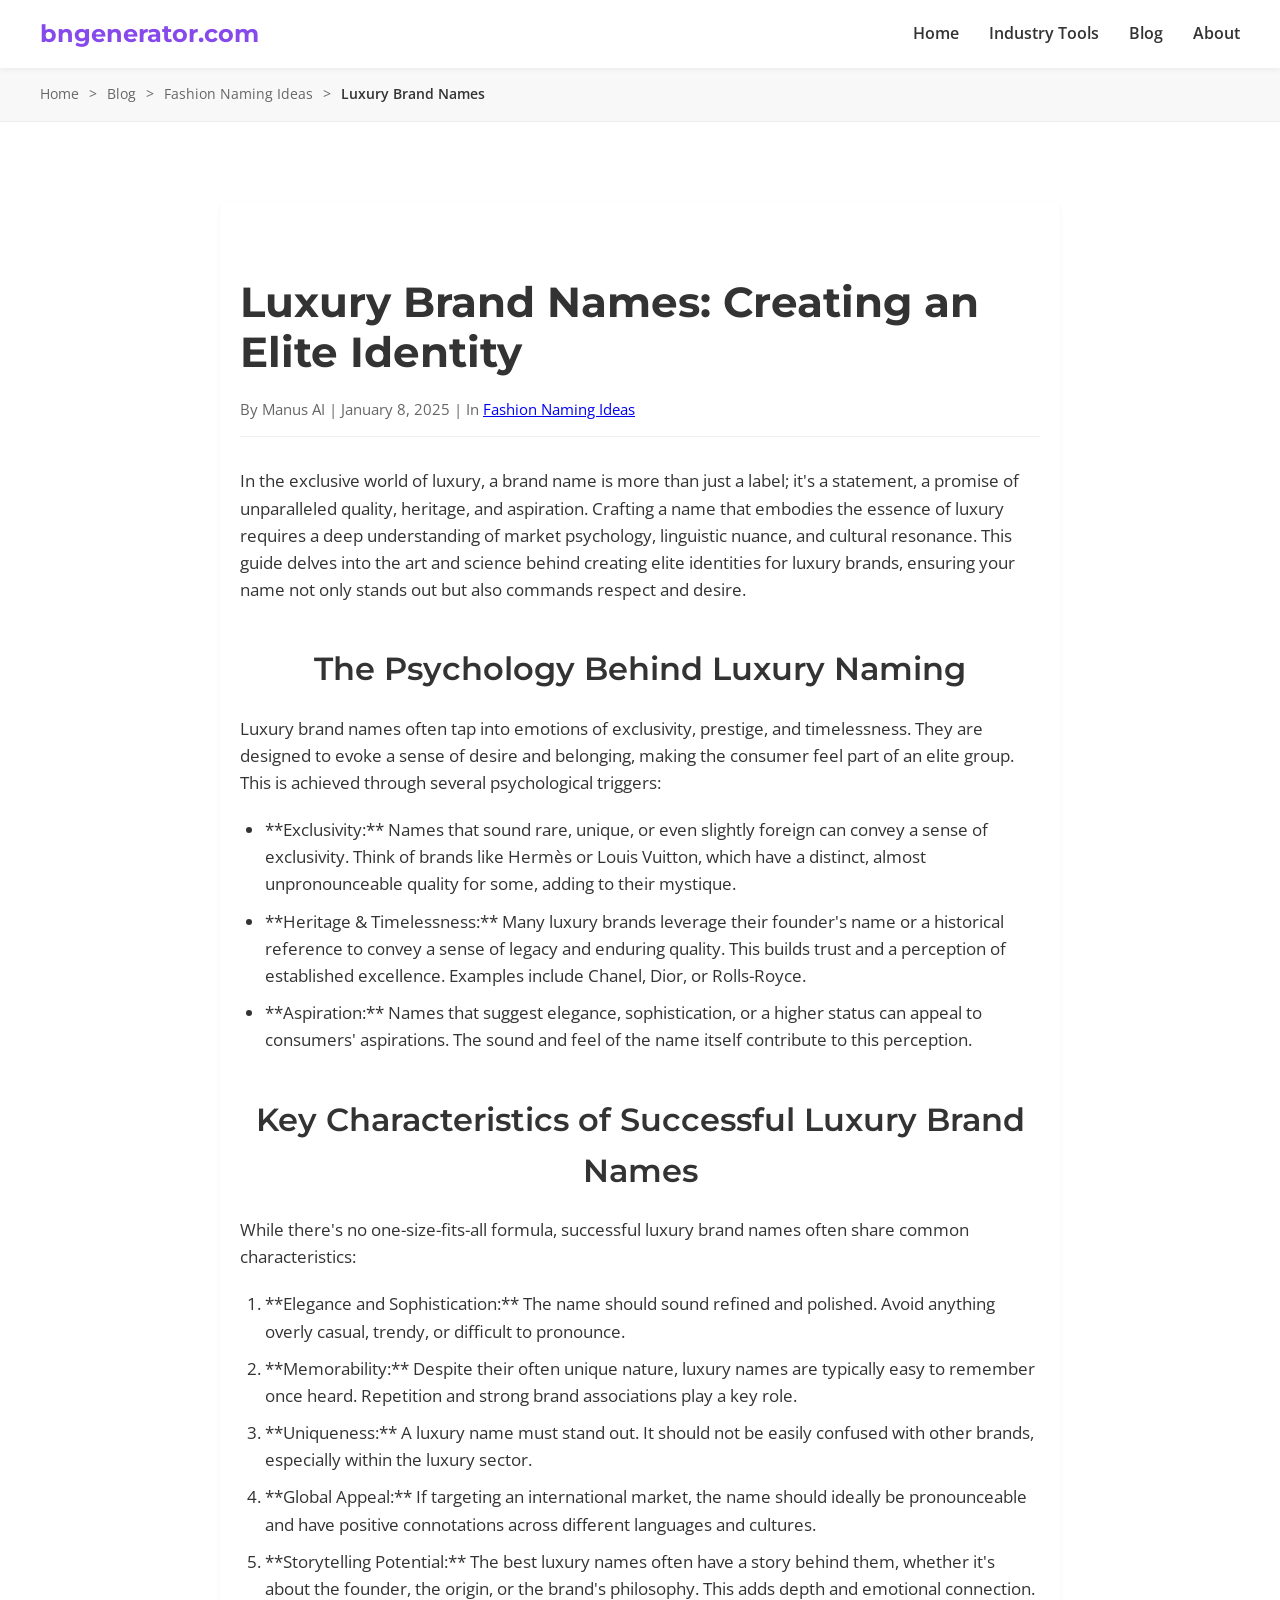
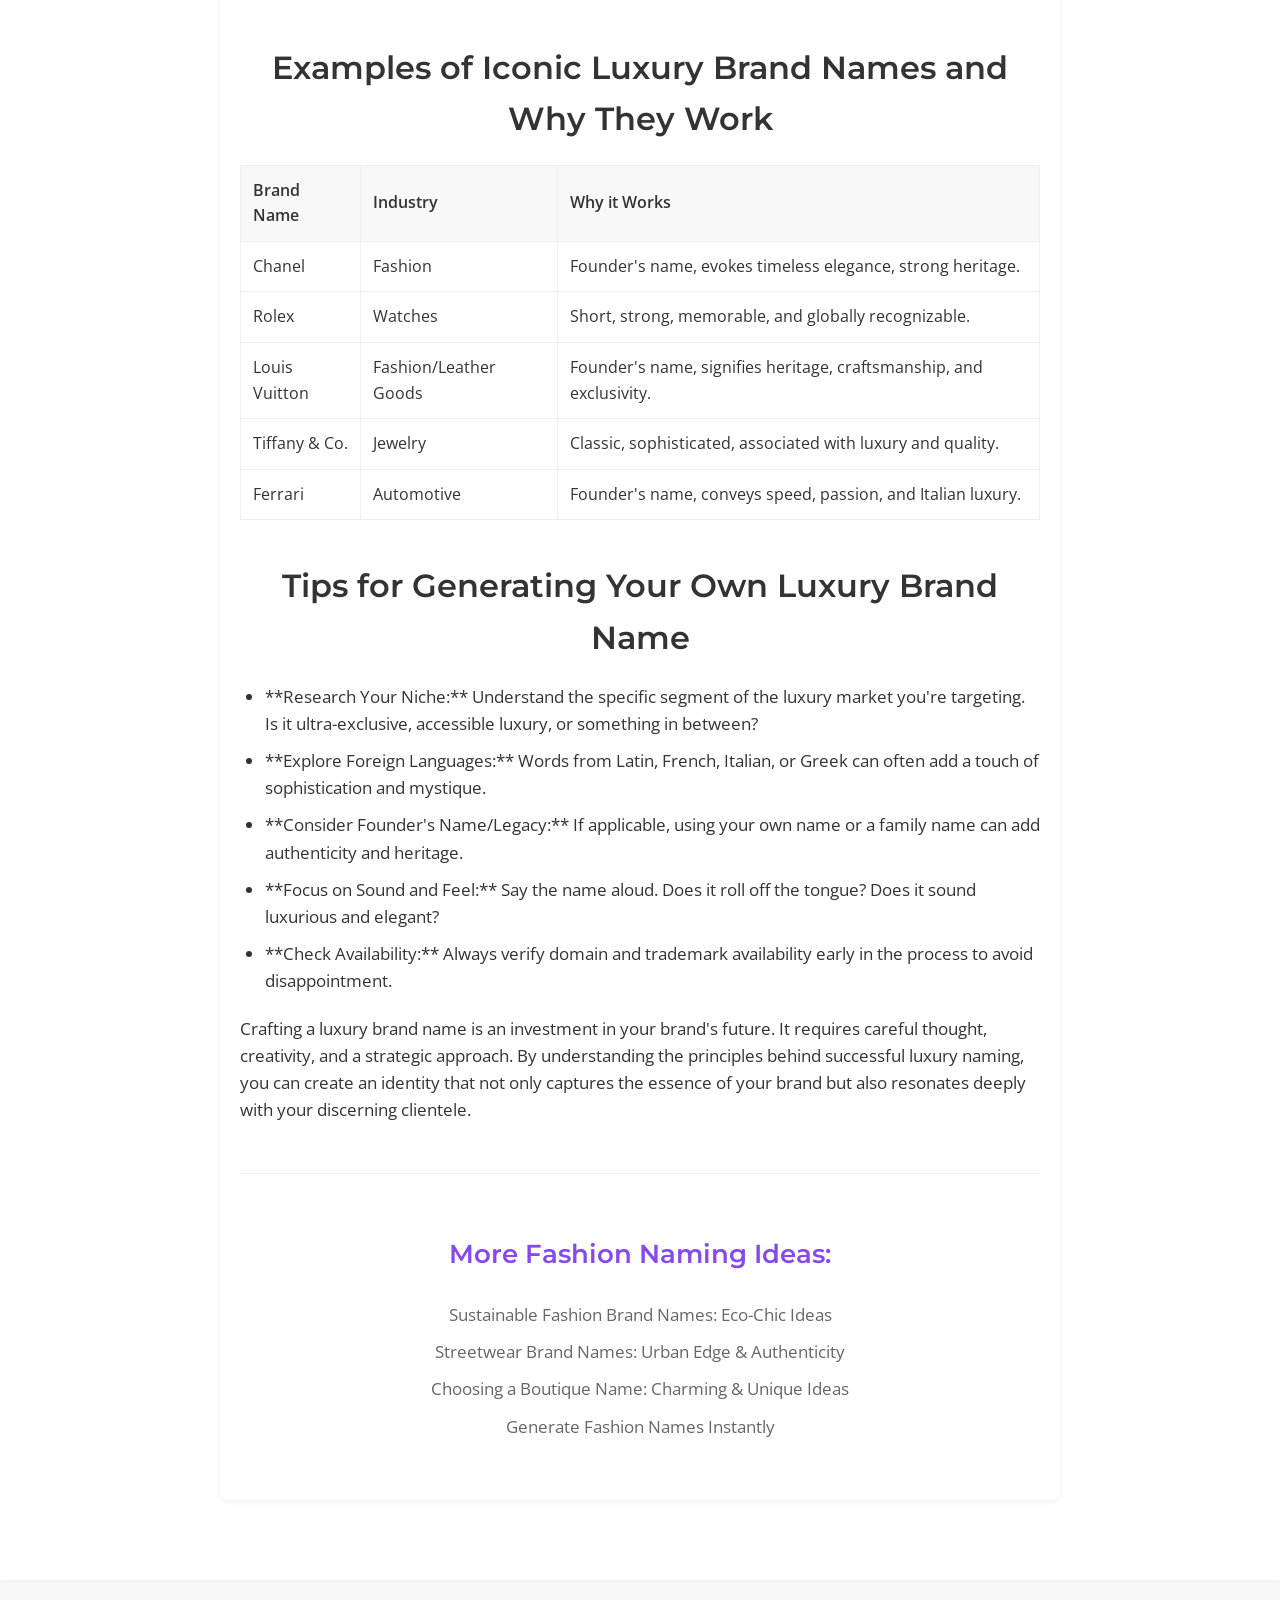
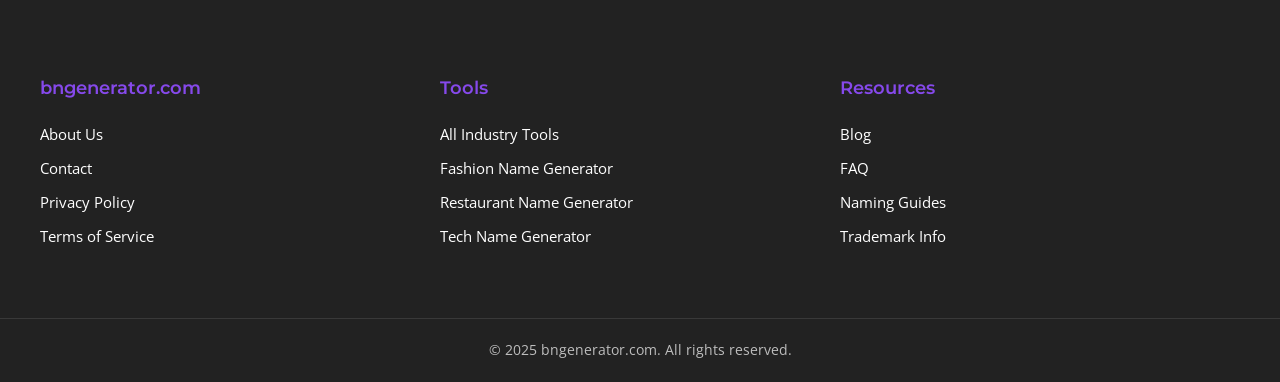
<file: blog-luxury-brand-names.html>
<!DOCTYPE html>
<html lang="en">
<head>
    <meta charset="UTF-8">
    <meta name="viewport" content="width=device-width, initial-scale=1.0">
    <title>Luxury Brand Names: Creating an Elite Identity - bngenerator.com</title>
    <link rel="stylesheet" href="style.css">
    <link href="https://fonts.googleapis.com/css2?family=Montserrat:wght@400;600;700&family=Open+Sans:wght@400;600&display=swap" rel="stylesheet">
</head>
<body>
    <header>
        <div class="header-content">
            <a href="homepage.html" class="logo">bngenerator.com</a>
            <nav>
                <ul>
                    <li><a href="homepage.html">Home</a></li>
                    <li><a href="#">Industry Tools</a></li>
                    <li><a href="topic-fashion-hub.html">Blog</a></li>
                    <li><a href="#">About</a></li>
                </ul>
            </nav>
        </div>
    </header>

    <div class="breadcrumbs">
        <div class="container">
            <ul>
                <li><a href="homepage.html">Home</a></li>
                <li><a href="topic-fashion-hub.html">Blog</a></li>
                <li><a href="topic-fashion-hub.html">Fashion Naming Ideas</a></li>
                <li class="current-page">Luxury Brand Names</li>
            </ul>
        </div>
    </div>

    <main>
        <section class="section">
            <div class="container">
                <div class="blog-post-content">
                    <h1>Luxury Brand Names: Creating an Elite Identity</h1>
                    <div class="blog-post-meta">
                        By Manus AI | January 8, 2025 | In <a href="topic-fashion-hub.html">Fashion Naming Ideas</a>
                    </div>

                    <p>
                        In the exclusive world of luxury, a brand name is more than just a label; it's a statement, a promise of unparalleled quality, heritage, and aspiration. Crafting a name that embodies the essence of luxury requires a deep understanding of market psychology, linguistic nuance, and cultural resonance. This guide delves into the art and science behind creating elite identities for luxury brands, ensuring your name not only stands out but also commands respect and desire.
                    </p>

                    <h2>The Psychology Behind Luxury Naming</h2>
                    <p>
                        Luxury brand names often tap into emotions of exclusivity, prestige, and timelessness. They are designed to evoke a sense of desire and belonging, making the consumer feel part of an elite group. This is achieved through several psychological triggers:
                    </p>
                    <ul>
                        <li>**Exclusivity:** Names that sound rare, unique, or even slightly foreign can convey a sense of exclusivity. Think of brands like Hermès or Louis Vuitton, which have a distinct, almost unpronounceable quality for some, adding to their mystique.
                        </li>
                        <li>**Heritage & Timelessness:** Many luxury brands leverage their founder's name or a historical reference to convey a sense of legacy and enduring quality. This builds trust and a perception of established excellence. Examples include Chanel, Dior, or Rolls-Royce.
                        </li>
                        <li>**Aspiration:** Names that suggest elegance, sophistication, or a higher status can appeal to consumers' aspirations. The sound and feel of the name itself contribute to this perception.
                        </li>
                    </ul>

                    <h2>Key Characteristics of Successful Luxury Brand Names</h2>
                    <p>
                        While there's no one-size-fits-all formula, successful luxury brand names often share common characteristics:
                    </p>
                    <ol>
                        <li>**Elegance and Sophistication:** The name should sound refined and polished. Avoid anything overly casual, trendy, or difficult to pronounce.
                        </li>
                        <li>**Memorability:** Despite their often unique nature, luxury names are typically easy to remember once heard. Repetition and strong brand associations play a key role.
                        </li>
                        <li>**Uniqueness:** A luxury name must stand out. It should not be easily confused with other brands, especially within the luxury sector.
                        </li>
                        <li>**Global Appeal:** If targeting an international market, the name should ideally be pronounceable and have positive connotations across different languages and cultures.
                        </li>
                        <li>**Storytelling Potential:** The best luxury names often have a story behind them, whether it's about the founder, the origin, or the brand's philosophy. This adds depth and emotional connection.
                        </li>
                    </ol>

                    <h2>Examples of Iconic Luxury Brand Names and Why They Work</h2>
                    <table>
                        <thead>
                            <tr>
                                <th>Brand Name</th>
                                <th>Industry</th>
                                <th>Why it Works</th>
                            </tr>
                        </thead>
                        <tbody>
                            <tr>
                                <td>Chanel</td>
                                <td>Fashion</td>
                                <td>Founder's name, evokes timeless elegance, strong heritage.</td>
                            </tr>
                            <tr>
                                <td>Rolex</td>
                                <td>Watches</td>
                                <td>Short, strong, memorable, and globally recognizable.</td>
                            </tr>
                            <tr>
                                <td>Louis Vuitton</td>
                                <td>Fashion/Leather Goods</td>
                                <td>Founder's name, signifies heritage, craftsmanship, and exclusivity.</td>
                            </tr>
                            <tr>
                                <td>Tiffany & Co.</td>
                                <td>Jewelry</td>
                                <td>Classic, sophisticated, associated with luxury and quality.</td>
                            </tr>
                            <tr>
                                <td>Ferrari</td>
                                <td>Automotive</td>
                                <td>Founder's name, conveys speed, passion, and Italian luxury.</td>
                            </tr>
                        </tbody>
                    </table>

                    <h2>Tips for Generating Your Own Luxury Brand Name</h2>
                    <ul>
                        <li>**Research Your Niche:** Understand the specific segment of the luxury market you're targeting. Is it ultra-exclusive, accessible luxury, or something in between?
                        </li>
                        <li>**Explore Foreign Languages:** Words from Latin, French, Italian, or Greek can often add a touch of sophistication and mystique.
                        </li>
                        <li>**Consider Founder's Name/Legacy:** If applicable, using your own name or a family name can add authenticity and heritage.
                        </li>
                        <li>**Focus on Sound and Feel:** Say the name aloud. Does it roll off the tongue? Does it sound luxurious and elegant?
                        </li>
                        <li>**Check Availability:** Always verify domain and trademark availability early in the process to avoid disappointment.
                        </li>
                    </ul>

                    <p>
                        Crafting a luxury brand name is an investment in your brand's future. It requires careful thought, creativity, and a strategic approach. By understanding the principles behind successful luxury naming, you can create an identity that not only captures the essence of your brand but also resonates deeply with your discerning clientele.
                    </p>

                    <div class="related-articles">
                        <h3>More Fashion Naming Ideas:</h3>
                        <ul>
                            <li><a href="#">Sustainable Fashion Brand Names: Eco-Chic Ideas</a></li>
                            <li><a href="#">Streetwear Brand Names: Urban Edge & Authenticity</a></li>
                            <li><a href="#">Choosing a Boutique Name: Charming & Unique Ideas</a></li>
                            <li><a href="industry-fashion-tool.html">Generate Fashion Names Instantly</a></li>
                        </ul>
                    </div>
                </div>
            </div>
        </section>
    </main>

    <footer>
        <div class="footer-content">
            <div class="footer-col">
                <h4>bngenerator.com</h4>
                <ul>
                    <li><a href="#">About Us</a></li>
                    <li><a href="#">Contact</a></li>
                    <li><a href="#">Privacy Policy</a></li>
                    <li><a href="#">Terms of Service</a></li>
                </ul>
            </div>
            <div class="footer-col">
                <h4>Tools</h4>
                <ul>
                    <li><a href="#">All Industry Tools</a></li>
                    <li><a href="industry-fashion-tool.html">Fashion Name Generator</a></li>
                    <li><a href="#">Restaurant Name Generator</a></li>
                    <li><a href="#">Tech Name Generator</a></li>
                </ul>
            </div>
            <div class="footer-col">
                <h4>Resources</h4>
                <ul>
                    <li><a href="topic-fashion-hub.html">Blog</a></li>
                    <li><a href="#">FAQ</a></li>
                    <li><a href="#">Naming Guides</a></li>
                    <li><a href="#">Trademark Info</a></li>
                </ul>
            </div>
        </div>
        <div class="footer-bottom">
            &copy; 2025 bngenerator.com. All rights reserved.
        </div>
    </footer>
</body>
</html>
</file>
<file: style.css>
/* General Styles */
:root {
    --primary-accent: #8649EB;
    --text-dark: #333;
    --text-medium: #666;
    --bg-light: #f8f8f8;
    --bg-white: #ffffff;
    --bg-dark: #222;
    --border-color: #eee;
}

body {
    font-family: 'Open Sans', sans-serif;
    margin: 0;
    padding: 0;
    box-sizing: border-box;
    color: var(--text-dark);
    line-height: 1.6;
    background-color: var(--bg-light);
}

.container {
    max-width: 1200px;
    margin: 0 auto;
    padding: 20px;
}

/* Header */
header {
    background-color: var(--bg-white);
    padding: 15px 0;
    box-shadow: 0 2px 5px rgba(0,0,0,0.05);
    position: sticky;
    top: 0;
    z-index: 1000;
}

.header-content {
    display: flex;
    justify-content: space-between;
    align-items: center;
    max-width: 1200px;
    margin: 0 auto;
    padding: 0 20px;
}

.logo {
    font-family: 'Montserrat', sans-serif;
    font-weight: 700;
    font-size: 24px;
    color: var(--primary-accent);
    text-decoration: none;
}

nav ul {
    list-style: none;
    margin: 0;
    padding: 0;
    display: flex;
}

nav ul li {
    margin-left: 30px;
}

nav ul li a {
    text-decoration: none;
    color: var(--text-dark);
    font-weight: 600;
    transition: color 0.3s ease;
}

nav ul li a:hover {
    color: var(--primary-accent);
}

/* Breadcrumbs */
.breadcrumbs {
    background-color: var(--bg-light);
    padding: 15px 0;
    border-bottom: 1px solid var(--border-color);
    font-size: 14px;
}

.breadcrumbs .container {
    padding: 0 20px;
}

.breadcrumbs ul {
    list-style: none;
    margin: 0;
    padding: 0;
    display: flex;
    flex-wrap: wrap;
}

.breadcrumbs ul li {
    margin-right: 10px;
}

.breadcrumbs ul li:not(:last-child)::after {
    content: '>';
    margin-left: 10px;
    color: var(--text-medium);
}

.breadcrumbs ul li a {
    text-decoration: none;
    color: var(--text-medium);
}

.breadcrumbs ul li a:hover {
    color: var(--primary-accent);
}

.breadcrumbs ul li.current-page {
    color: var(--text-dark);
    font-weight: 600;
}

/* Hero Section */
.hero-section {
    background-color: var(--bg-white);
    padding: 80px 20px;
    text-align: center;
    border-bottom: 1px solid var(--border-color);
}

.hero-section h1 {
    font-family: 'Montserrat', sans-serif;
    font-size: 48px;
    font-weight: 700;
    color: var(--text-dark);
    margin-bottom: 15px;
    line-height: 1.2;
}

.hero-section p {
    font-size: 20px;
    color: var(--text-medium);
    max-width: 800px;
    margin: 0 auto;
}

/* Section Styling */
.section {
    padding: 60px 0;
    background-color: var(--bg-white);
    margin-bottom: 20px;
    box-shadow: 0 2px 5px rgba(0,0,0,0.03);
}

.section-alt {
    background-color: var(--bg-light);
}

.section h2 {
    font-family: 'Montserrat', sans-serif;
    font-size: 36px;
    font-weight: 700;
    color: var(--text-dark);
    margin-bottom: 30px;
    text-align: center;
}

.section-intro h2 {
    text-align: left;
}

/* Introduction Text */
.section-intro .content-text {
    max-width: 800px;
    margin: 0 auto;
    font-size: 18px;
    color: var(--text-medium);
}

/* Article/Tool Cards Grid */
.cards-grid {
    display: grid;
    grid-template-columns: repeat(auto-fit, minmax(300px, 1fr));
    gap: 30px;
}

.card {
    background-color: var(--bg-white);
    border-radius: 8px;
    overflow: hidden;
    box-shadow: 0 4px 10px rgba(0,0,0,0.08);
    transition: transform 0.3s ease;
    display: flex;
    flex-direction: column;
}

.card:hover {
    transform: translateY(-5px);
}

.card img {
    width: 100%;
    height: 200px;
    object-fit: cover;
    display: block;
}

.card-content {
    padding: 25px;
    flex-grow: 1;
    display: flex;
    flex-direction: column;
    justify-content: space-between;
}

.card h3 {
    font-family: 'Montserrat', sans-serif;
    font-size: 22px;
    font-weight: 600;
    margin-top: 0;
    margin-bottom: 10px;
}

.card h3 a {
    text-decoration: none;
    color: var(--text-dark);
    transition: color 0.3s ease;
}

.card h3 a:hover {
    color: var(--primary-accent);
}

.card p {
    font-size: 16px;
    color: var(--text-medium);
    margin-bottom: 20px;
}

.read-more {
    display: inline-block;
    color: var(--primary-accent);
    text-decoration: none;
    font-weight: 600;
    transition: all 0.3s ease;
    margin-top: auto; /* Pushes to bottom */
}

.read-more:hover {
    text-decoration: underline;
    opacity: 0.8;
}

/* CTA Section */
.cta-section {
    background-color: var(--primary-accent);
    padding: 80px 20px;
    text-align: center;
    color: var(--bg-white);
}

.cta-section h2 {
    color: var(--bg-white);
    font-size: 40px;
    margin-bottom: 20px;
}

.cta-section p {
    font-size: 18px;
    max-width: 700px;
    margin: 0 auto 40px auto;
}

.cta-button {
    display: inline-block;
    background-color: var(--bg-white);
    color: var(--primary-accent);
    padding: 18px 40px;
    border-radius: 50px;
    text-decoration: none;
    font-family: 'Montserrat', sans-serif;
    font-size: 20px;
    font-weight: 700;
    transition: all 0.3s ease;
    box-shadow: 0 5px 15px rgba(0,0,0,0.2);
}

.cta-button:hover {
    background-color: #f0f0f0;
    transform: translateY(-3px);
    box-shadow: 0 8px 20px rgba(0,0,0,0.3);
}

/* Tool Specific Styles (Industry Tool Page) */
.tool-section {
    background-color: var(--bg-white);
    padding: 60px 20px;
    text-align: center;
}

.tool-box {
    background-color: var(--bg-light);
    border-radius: 10px;
    padding: 40px;
    max-width: 600px;
    margin: 0 auto;
    box-shadow: 0 5px 15px rgba(0,0,0,0.1);
}

.tool-box input[type="text"] {
    width: calc(100% - 20px);
    padding: 15px;
    margin-bottom: 20px;
    border: 1px solid var(--border-color);
    border-radius: 5px;
    font-size: 18px;
}

.tool-box button {
    background-color: var(--primary-accent);
    color: var(--bg-white);
    padding: 15px 30px;
    border: none;
    border-radius: 5px;
    font-size: 18px;
    cursor: pointer;
    transition: background-color 0.3s ease;
}

.tool-box button:hover {
    background-color: #6a37c2; /* Slightly darker purple */
}

.tool-results {
    margin-top: 30px;
    text-align: left;
}

.tool-results h3 {
    font-family: 'Montserrat', sans-serif;
    font-size: 24px;
    color: var(--primary-accent);
    margin-bottom: 15px;
}

.tool-results ul {
    list-style: none;
    padding: 0;
}

.tool-results ul li {
    background-color: var(--bg-white);
    border: 1px solid var(--border-color);
    padding: 15px;
    margin-bottom: 10px;
    border-radius: 5px;
    display: flex;
    justify-content: space-between;
    align-items: center;
}

.tool-results ul li span {
    font-size: 18px;
}

.tool-results ul li button {
    background-color: var(--primary-accent);
    color: var(--bg-white);
    padding: 8px 15px;
    border: none;
    border-radius: 5px;
    cursor: pointer;
    font-size: 14px;
}

/* FAQ Section */
.faq-section {
    padding: 60px 0;
    background-color: var(--bg-light);
}

.faq-item {
    background-color: var(--bg-white);
    border-radius: 8px;
    padding: 25px;
    margin-bottom: 20px;
    box-shadow: 0 2px 5px rgba(0,0,0,0.05);
}

.faq-item h3 {
    font-family: 'Montserrat', sans-serif;
    font-size: 20px;
    color: var(--primary-accent);
    margin-top: 0;
    margin-bottom: 15px;
}

.faq-item p {
    font-size: 16px;
    color: var(--text-medium);
}

/* Blog Post Specific Styles */
.blog-post-content {
    max-width: 800px;
    margin: 0 auto;
    padding: 40px 20px;
    background-color: var(--bg-white);
    box-shadow: 0 2px 5px rgba(0,0,0,0.05);
    border-radius: 8px;
}

.blog-post-content h1 {
    font-family: 'Montserrat', sans-serif;
    font-size: 42px;
    font-weight: 700;
    color: var(--text-dark);
    margin-bottom: 20px;
    line-height: 1.2;
}

.blog-post-meta {
    font-size: 15px;
    color: var(--text-medium);
    margin-bottom: 30px;
    border-bottom: 1px solid var(--border-color);
    padding-bottom: 15px;
}

.blog-post-content h2 {
    font-family: 'Montserrat', sans-serif;
    font-size: 32px;
    font-weight: 600;
    color: var(--text-dark);
    margin-top: 40px;
    margin-bottom: 20px;
}

.blog-post-content h3 {
    font-family: 'Montserrat', sans-serif;
    font-size: 26px;
    font-weight: 600;
    color: var(--text-dark);
    margin-top: 30px;
    margin-bottom: 15px;
}

.blog-post-content p {
    margin-bottom: 20px;
    font-size: 17px;
}

.blog-post-content ul,
.blog-post-content ol {
    margin-bottom: 20px;
    padding-left: 25px;
}

.blog-post-content ul li,
.blog-post-content ol li {
    margin-bottom: 10px;
    font-size: 17px;
}

.blog-post-content table {
    width: 100%;
    border-collapse: collapse;
    margin-bottom: 20px;
}

.blog-post-content table th,
.blog-post-content table td {
    border: 1px solid var(--border-color);
    padding: 12px;
    text-align: left;
}

.blog-post-content table th {
    background-color: var(--bg-light);
    font-weight: 600;
}

.blog-post-content .related-articles {
    margin-top: 50px;
    border-top: 1px solid var(--border-color);
    padding-top: 30px;
}

.blog-post-content .related-articles h3 {
    color: var(--primary-accent);
    text-align: center;
    margin-bottom: 25px;
}

.blog-post-content .related-articles ul {
    list-style: none;
    padding: 0;
    text-align: center;
}

.blog-post-content .related-articles ul li {
    margin-bottom: 10px;
}

.blog-post-content .related-articles ul li a {
    color: var(--text-medium);
    text-decoration: none;
    font-size: 17px;
}

.blog-post-content .related-articles ul li a:hover {
    color: var(--primary-accent);
    text-decoration: underline;
}

/* Footer */
footer {
    background-color: var(--bg-dark);
    color: var(--bg-white);
    padding: 50px 0 20px 0;
    font-size: 15px;
}

.footer-content {
    display: flex;
    flex-wrap: wrap;
    justify-content: space-between;
    max-width: 1200px;
    margin: 0 auto;
    padding: 0 20px;
}

.footer-col {
    flex: 1;
    min-width: 200px;
    margin-bottom: 30px;
}

.footer-col h4 {
    font-family: 'Montserrat', sans-serif;
    font-size: 18px;
    font-weight: 600;
    margin-bottom: 20px;
    color: var(--primary-accent);
}

.footer-col ul {
    list-style: none;
    padding: 0;
    margin: 0;
}

.footer-col ul li {
    margin-bottom: 10px;
}

.footer-col ul li a {
    text-decoration: none;
    color: var(--bg-white);
    transition: color 0.3s ease;
}

.footer-col ul li a:hover {
    color: var(--primary-accent);
}

.footer-bottom {
    text-align: center;
    margin-top: 30px;
    padding-top: 20px;
    border-top: 1px solid rgba(255,255,255,0.1);
    font-size: 14px;
    color: rgba(255,255,255,0.7);
}

/* Responsive Adjustments */
@media (max-width: 768px) {
    .header-content {
        flex-direction: column;
        text-align: center;
    }

    nav ul {
        margin-top: 15px;
        flex-wrap: wrap;
        justify-content: center;
    }

    nav ul li {
        margin: 0 15px 10px 15px;
    }

    .hero-section h1 {
        font-size: 36px;
    }

    .hero-section p {
        font-size: 18px;
    }

    .section h2 {
        font-size: 28px;
    }

    .section-intro .content-text {
        font-size: 16px;
    }

    .cards-grid {
        grid-template-columns: 1fr;
    }

    .cta-section h2 {
        font-size: 32px;
    }

    .cta-button {
        font-size: 18px;
        padding: 15px 30px;
    }

    .footer-col {
        flex: 1 1 100%;
        text-align: center;
    }

    .blog-post-content h1 {
        font-size: 32px;
    }

    .blog-post-content h2 {
        font-size: 26px;
    }

    .blog-post-content h3 {
        font-size: 22px;
    }
}
</file>
